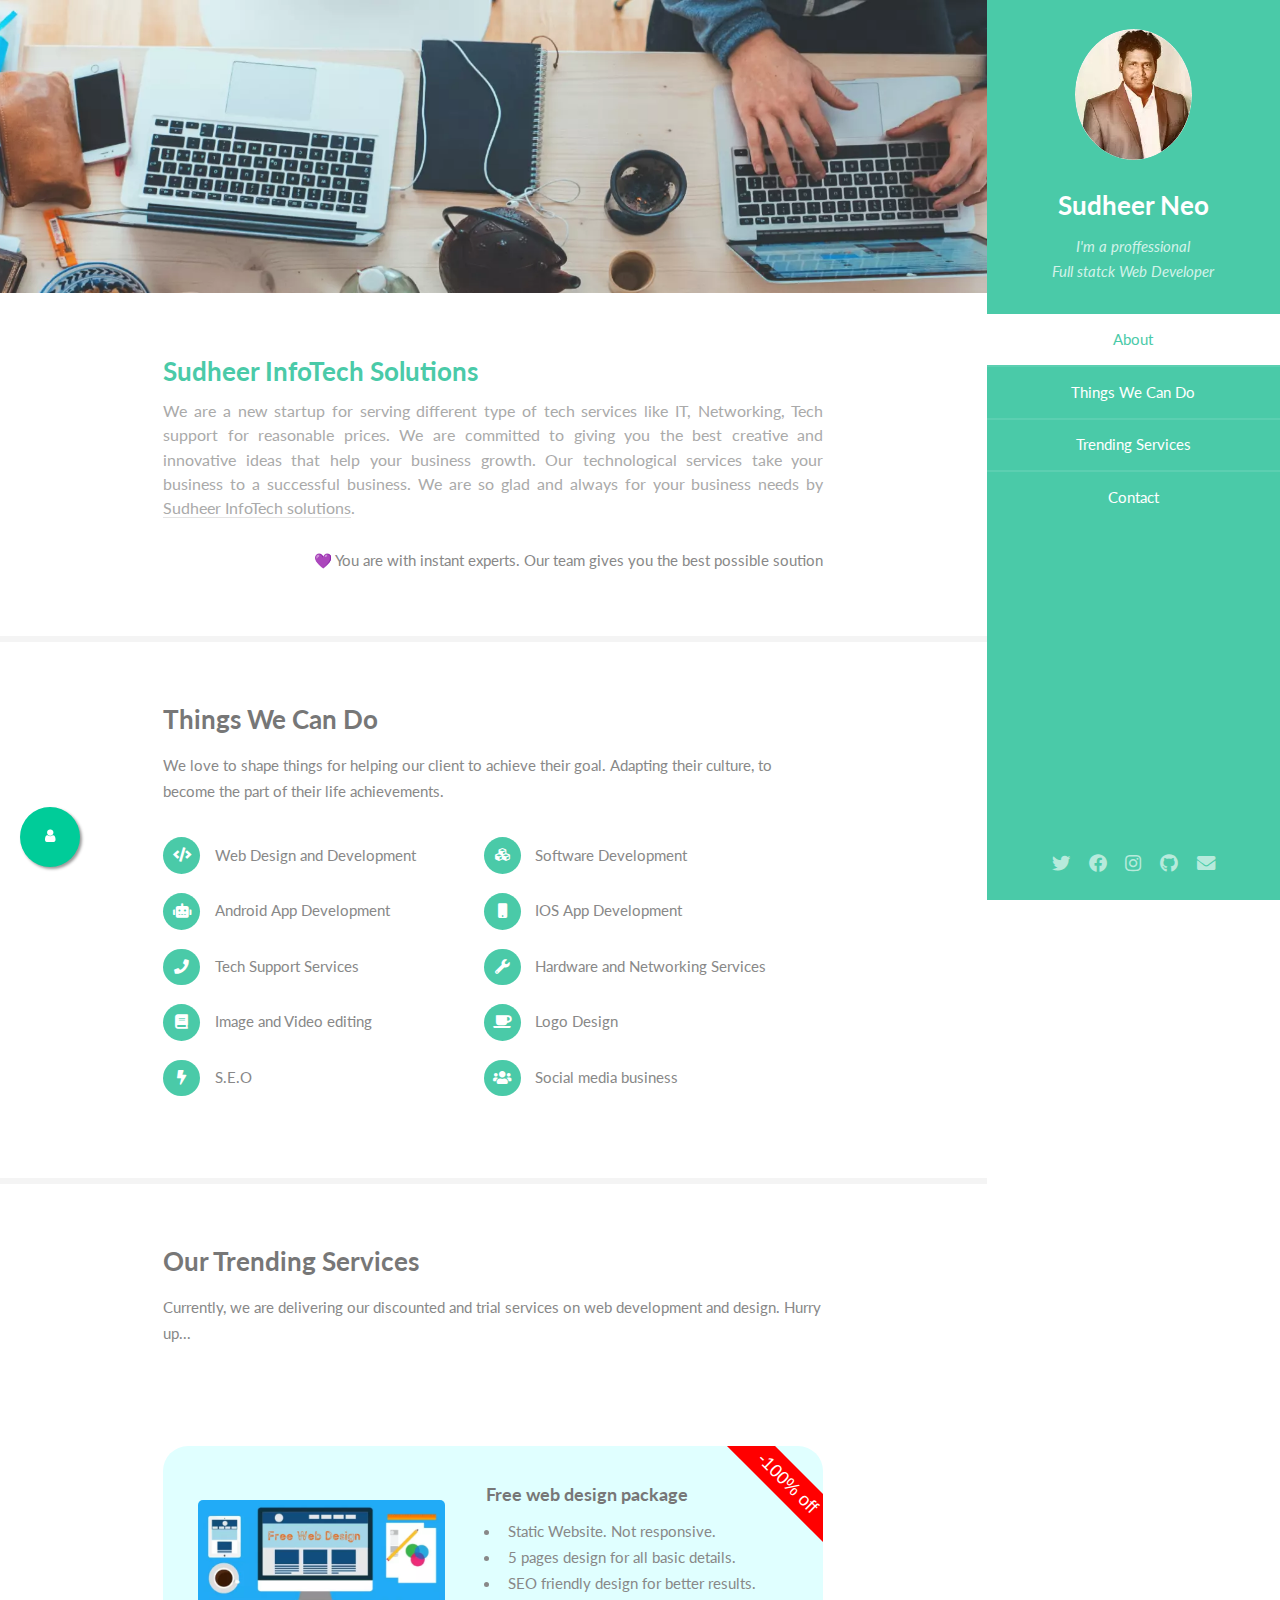
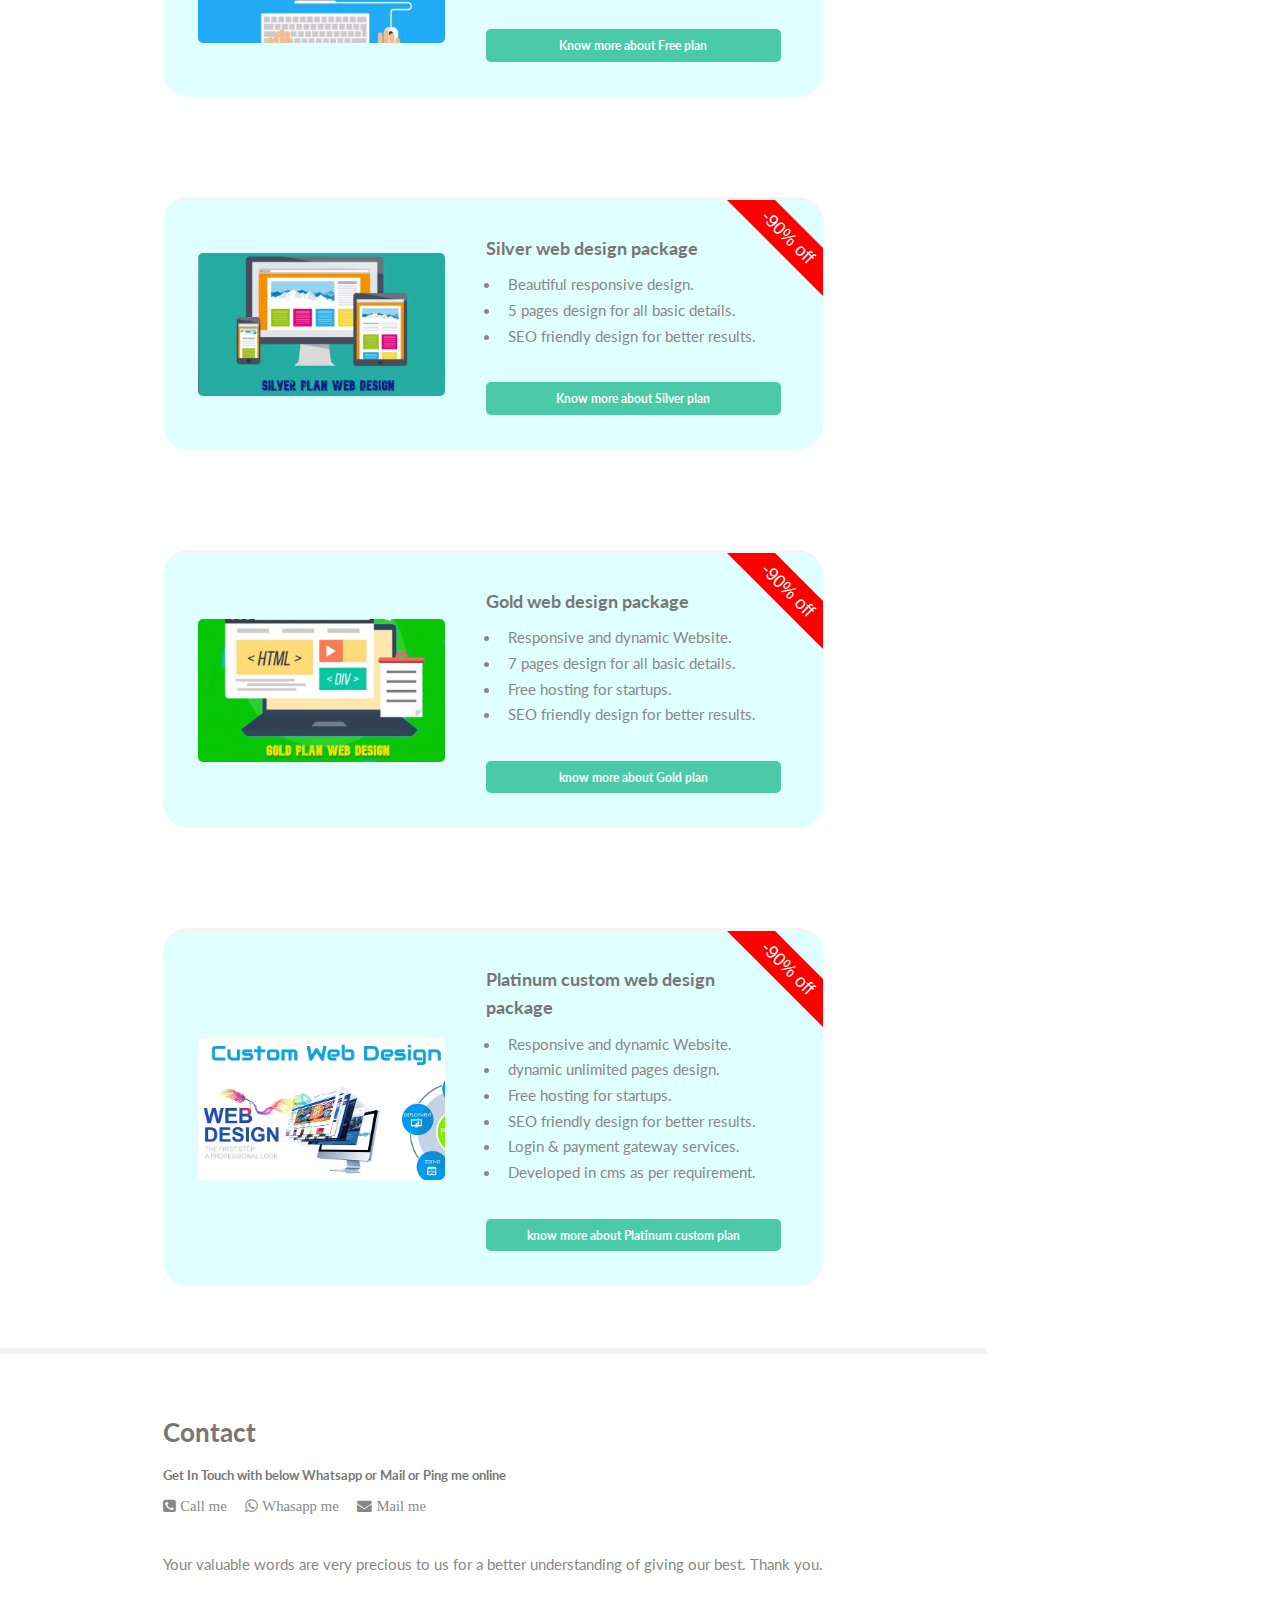
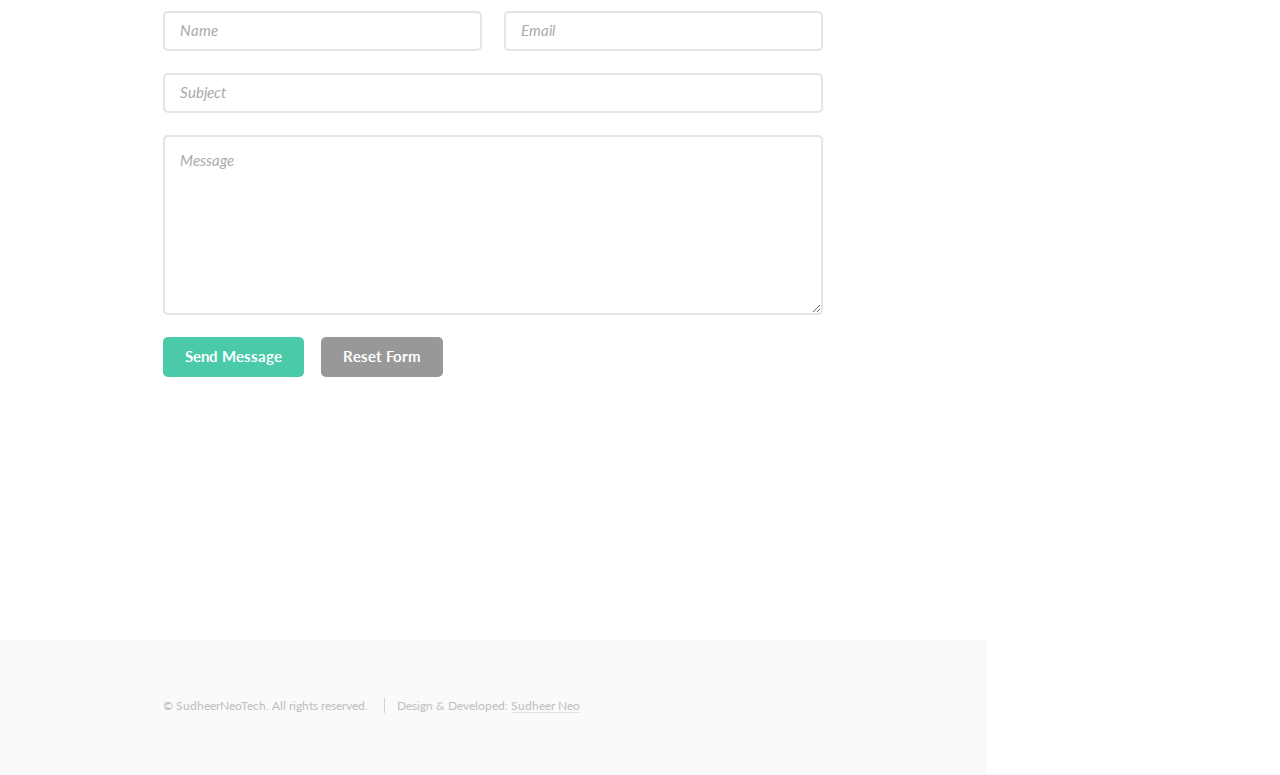
<file: index.html>
<!DOCTYPE HTML>
<html>

<head>
	<!-- Primary Meta Tags -->
	<title>Sudheer Neo | Full Stack Developer | Software Development & Tech Support in Hyderabad</title>
	<meta name="title" content="Sudheer Neo | Full Stack Developer | Software Development & Tech Support in Hyderabad">
	<meta name="description" content="A coder with a passion for creating innovative solutions through code, skilled in multiple programming languages, and always eager to learn more. We are serving different type of tech services like IT, Networking, Tech support for reasonable prices. We are committed to giving you the best creative and innovative ideas that help your business growth. Our technological services take your business to a successful business">
	<meta name="keywords" content="it solutions, web design, web development, free web site, free website design, free web development, free hosting, logo design, app development, software development, android apps. ios apps. android development, ios development, free unlimited hosting, balle sudheer babu, 9640405005, contact@sudheerneo.com, sudheer babu, sudheer hyderabad cheap web design, top web design, top Hyderabad web developer. best Hyderabad it company, free online web design course, best web design packages, free web design trial,sudheer, hero sudheer, actor sudheer, jabardash sudheer, sudheer income">
	<meta name="robots" content="index, follow">
	<meta http-equiv="Content-Type" content="text/html; charset=utf-8">
	<meta name="language" content="English">
	<meta name="revisit-after" content="1 days">
	<meta name="author" content="Sudheer Neo">
	<meta name="viewport" content="width=device-width, initial-scale=1, user-scalable=no" />
	<!-- Open Graph / Facebook -->
	<meta property="og:type" content="website">
	<meta property="og:url" content="https://me.sudheerneo.com/">
	<meta property="og:title" content="Sudheer Neo Tech Solutions">
	<meta property="og:description" content="A coder with a passion for creating innovative solutions through code, skilled in multiple programming languages, and always eager to learn more. We are serving different type of tech services like IT, Networking, Tech support for reasonable prices. We are committed to giving you the best creative and innovative ideas that help your business growth. Our technological services take your business to a successful business">
	<meta property="og:image" content="https://me.sudheerneo.com/images/sudheer.png">
	<!-- Twitter -->
	<meta property="twitter:card" content="summary_large_image">
	<meta property="twitter:url" content="https://me.sudheerneo.com/">
	<meta property="twitter:title" content="Sudheer InfoTech Solutions">
	<meta property="twitter:description" content="A coder with a passion for creating innovative solutions through code, skilled in multiple programming languages, and always eager to learn more. We are serving different type of tech services like IT, Networking, Tech support for reasonable prices. We are committed to giving you the best creative and innovative ideas that help your business growth. Our technological services take your business to a successful business">
	<meta property="twitter:image" content="https://me.sudheerneo.com/images/sudheer.png">
	<!-- other links -->
	<link rel="icon" href="/favicon.ico" sizes="any">
        <link rel="apple-touch-icon" href="/apple-touch-icon.png">
	<link rel="canonical" href="https://me.sudheerneo.com/" />
	<link rel="stylesheet" href="assets/css/main.css" />
	<script src="assets/js/jquery.min.js"></script>
	<link rel="stylesheet" href="https://cdnjs.cloudflare.com/ajax/libs/font-awesome/4.7.0/css/font-awesome.min.css">
	<script src="https://apis.google.com/js/client:platform.js?onload=renderButton" async defer></script>
	<meta name="google-signin-client_id" content="319769542553-ag8b304rqt9hnabema2lho131t85i2ms.apps.googleusercontent.com">
	<style>
	/* ribboon css  */
	
	.ribbon {
		margin: 100px auto;
		width: 100%;
		height: 100%;
		display: block;
		position: relative;
		overflow: hidden;
		z-index: 12/* Sit on top */
	}
	
	.ribbon span {
		z-index: 12;
		/* Sit on top */
		width: 150px;
		height: 34px;
		top: 20px;
		right: -40px;
		position: absolute;
		display: block;
		background: #FF0000;
		color: #333;
		font-family: arial;
		font-size: 18px;
		color: white;
		text-align: center;
		line-height: 34px;
		transform: rotate(45deg);
		-webkit-transform: rotate(45deg);
		-ms-transform: rotate(45deg);
	}
	/* The Modal (background) */
	
	.modal {
		display: none;
		position: fixed;
		z-index: 10;
		padding-top: 100px;
		left: 0;
		top: 0;
		width: 100%;
		height: 100%;
		overflow: auto;
		background-color: rgb(0, 0, 0);
		background-color: rgba(0, 0, 0, 0.4);
	}
	/* Modal Content */
	
	.modal-content {
		background-color: #fefefe;
		margin: auto;
		border: 1px solid #888;
        border: 2px solid lightcyan;
        border-radius: 10px;
        text-align: center;
		width: 50%;
		padding: 80px;
	}
	/* The Close Button */
	
	.close {
		color: #aaaaaa;
		float: right;
		font-size: 28px;
		font-weight: bold;
	}
	
	.close:hover,
	.close:focus {
		color: #000;
		text-decoration: none;
		cursor: pointer;
	}
	
	@media only screen and (max-width: 900px) {
		.modal-content {
			width: 80%;
            padding: 5px;
		}
	}
	</style>
</head>

<body class="is-preload">
	<!-- Header -->
	<section id="header">
		<header> <span class="image avatar"><img id="profileAvtar" src="images/sudheer.webp" alt="sudheer" /></span>
			<h1 id="logo"><a href="/">Sudheer Neo</a></h1>
			<p>I'm a proffessional
				<br/> Full statck Web Developer</p>
		</header>
		<nav id="nav">
			<ul>
				<li><a href="#about" class="active">About</a></li>
				<li><a href="#services">Things We Can Do</a></li>
				<li><a href="#three">Trending Services</a></li>
				<li><a href="#contact">Contact</a></li>
			</ul>
		</nav>
		<footer>
			<ul class="icons">
				<li><a href="#" class="icon brands fa-twitter"><span class="label">Twitter</span></a></li>
				<li><a href="#" class="icon brands fa-facebook-f"><span class="label">Facebook</span></a></li>
				<li><a href="#" class="icon brands fa-instagram"><span class="label">Instagram</span></a></li>
				<li><a href="#" class="icon brands fa-github"><span class="label">Github</span></a></li>
				<li><a href="#" class="icon solid fa-envelope"><span class="label">Email</span></a></li>
			</ul>
		</footer>
	</section>
	<!-- Wrapper -->
	<div id="wrapper">
		<!-- Main -->
		<div id="main">
			<!-- One -->
			<section id="about">
				<div class="image main" data-position="center"> <img src="images/banner.webp" alt="" /> </div>
				<div class="container">
					<header class="major">
						<h3 style="color: #4acaa8;">Sudheer InfoTech Solutions</h3>
						<p style="text-align: justify;">We are a new startup for serving different type of tech services like IT, Networking, Tech support for reasonable prices. We are committed to giving you the best creative and innovative ideas that help your business growth. Our technological services take your business to a successful business. We are so glad and always for your business needs by <a href="http://www.sudheerneo.com">Sudheer InfoTech solutions</a>.</p>
					</header>
					<p style="text-align: right;">💜 You are with instant experts. Our team gives you the best possible soution</p>
				</div>
			</section>
			<!-- Two -->
			<section id="services">
				<div class="container">
					<h3>Things We Can Do</h3>
					<p>We love to shape things for helping our client to achieve their goal. Adapting their culture, to become the part of their life achievements.</p>
					<ul class="feature-icons">
						<li class="icon solid fa-code">Web Design and Development</li>
						<li class="icon solid fa-cubes">Software Development</li>
						<li class="icon solid fa-robot">Android App Development</li>
						<li class="icon solid fa-mobile">IOS App Development</li>
						<li class="icon solid fa-phone">Tech Support Services</li>
						<li class="icon solid fa-wrench">Hardware and Networking Services</li>
						<li class="icon solid fa-book">Image and Video editing</li>
						<li class="icon solid fa-coffee">Logo Design</li>
						<li class="icon solid fa-bolt">S.E.O</li>
						<li class="icon solid fa-users">Social media business</li>
					</ul>
				</div>
			</section>
			<!-- Three -->
			<section id="three">
				<div class="container">
					<h3>Our Trending Services</h3>
					<p>Currently, we are delivering our discounted and trial services on web development and design. Hurry up...</p>
					<div class="features">
						<article class="ribbon"> <span>-100% off</span>
							<a href="#" class="image"><img src="images/free-web-design.webp" alt="free-web-design" /></a>
							<div class="inner">
								<h4>Free web design package</h4>
								<ul>
									<li>Static Website. Not responsive.</li>
									<li>5 pages design for all basic details.</li>
									<li>SEO friendly design for better results.</li>
								</ul>
								<ul class="actions fit small">
									<li><a href="#" class="button primary fit small">Know more about Free plan</a></li>
								</ul>
							</div>
						</article>
						<article class="ribbon"> <span>-90% off</span>
							<a href="#" class="image"><img src="images/silver-plan-web-design.webp" alt="silver-plan-web-design" /></a>
							<div class="inner">
								<h4>Silver web design package</h4>
								<ul>
									<li>Beautiful responsive design.</li>
									<li>5 pages design for all basic details.</li>
									<li>SEO friendly design for better results.</li>
								</ul>
								<ul class="actions fit small">
									<li><a href="#" class="button primary fit small">Know more about Silver plan</a></li>
								</ul>
							</div>
						</article>
						<article class="ribbon"> <span>-90% off</span>
							<a href="#" class="image"><img src="images/gold-plan-web-design.webp" alt="gold-plan-web-design" /></a>
							<div class="inner">
								<h4>Gold web design package</h4>
								<ul>
									<li>Responsive and dynamic Website.</li>
									<li>7 pages design for all basic details.</li>
									<li>Free hosting for startups.</li>
									<li>SEO friendly design for better results.</li>
								</ul>
								<ul class="actions fit small">
									<li><a href="#" class="button primary fit small">know more about Gold plan</a></li>
								</ul>
							</div>
						</article>
						<article class="ribbon"> <span>-90% off</span>
							<a href="#" class="image"><img src="images/custom-web-design.webp" alt="custom-web-design" /></a>
							<div class="inner">
								<h4>Platinum custom web design package</h4>
								<ul>
									<li>Responsive and dynamic Website.</li>
									<li>dynamic unlimited pages design.</li>
									<li>Free hosting for startups.</li>
									<li>SEO friendly design for better results.</li>
									<li>Login & payment gateway services.</li>
									<li>Developed in cms as per requirement.</li>
								</ul>
								<ul class="actions fit small">
									<li><a href="#" class="button primary fit small">know more about Platinum custom plan</a></li>
								</ul>
							</div>
						</article>
					</div>
				</div>
			</section>
			<!-- Four -->
			<section id="contact">
				<div class="container">
					<!-- Show the user profile details  from google login-->
					<div class="userContent" style="display: none;"></div>
					<div class="dataloc"></div>
					<h3>Contact</h3>
					<h5>Get In Touch with below Whatsapp or Mail or Ping me online</h5>
					<ul class="icons">
						<li> <a href="tel:+919640405005" class="fa fa-phone-square" style="border-bottom:solid 0px black"><span class="label"></span> Call me</a> </li>
						<li> <a href="https://wa.me/919640405005" class="fa fa-whatsapp" style="border-bottom:solid 0px black"><span class="label"></span> Whasapp me</a> </li>
						<li><a href="mailto:contact@sudheerneo.com" class="fa fa-envelope" style="border-bottom:solid 0px black"><span class="label"></span> Mail me</a></li>
					</ul>
					<p>Your valuable words are very precious to us for a better understanding of giving our best. Thank you.</p>
					<form method="post" action="#">
						<div class="row gtr-uniform">
							<div class="col-6 col-12-xsmall">
								<input type="text" name="name" id="name" placeholder="Name" />
							</div>
							<div class="col-6 col-12-xsmall">
								<input type="email" name="email" id="email" placeholder="Email" />
							</div>
							<div class="col-12">
								<input type="text" name="subject" id="subject" placeholder="Subject" />
							</div>
							<div class="col-12">
								<textarea name="message" id="message" placeholder="Message" rows="6"></textarea>
							</div>
							<div class="col-12">
								<ul class="actions">
									<li>
										<input type="submit" class="primary" value="Send Message" />
									</li>
									<li>
										<input type="reset" value="Reset Form" />
									</li>
								</ul>
							</div>
						</div>
					</form>
				</div>
			</section>
		</div>
		<div class="ribbon"> <span>-70%</span> </div>
		<!-- Footer -->
		<section id="footer">
			<div class="container">
				<ul class="copyright">
					<li>&copy; SudheerNeoTech. All rights reserved.</li>
					<li>Design & Developed: <a href="https://me.sudheeerneo.com">Sudheer Neo</a></li>
				</ul>
			</div>
		</section>
	</div>
	<!-- login float icons code -->
	<p class="float" id="myBtn" title="Click here User Login"> <i class="fa fa-user my-float"></i>
		<br> </p>
	<!-- login design implementaion -->
	<!-- Modal HTML -->
	<div id="myModal" class="modal">
		<!-- Modal content -->
		<div class="modal-content"> <span class="close">&times;</span>
			<p>User Login:</p>
			<!-- Display Google sign-in button -->
			<div id="gSignIn"></div>
		</div>
	</div>
	<!-- Scripts -->
	<script>
	$(window).on('load', function() {
		$('article').css({
			"backgroundColor": "lightcyan",
			"padding": "35",
			"border-radius": "25px"
		});
	});
	</script>
	<script src="assets/js/googleLogin.js"></script>
	<script src="assets/js/jquery.min.js"></script>
	<script src="assets/js/jquery.scrollex.min.js"></script>
	<script src="assets/js/jquery.scrolly.min.js"></script>
	<script src="assets/js/browser.min.js"></script>
	<script src="assets/js/breakpoints.min.js"></script>
	<script src="assets/js/util.js"></script>
	<script src="assets/js/main.js"></script>
</body>

</html>
</file>
<file: assets/css/main.css>
@import url("fontawesome-all.min.css");
@import url("https://fonts.googleapis.com/css?family=Lato:400,400italic,700,700italic|Source+Code+Pro:400");

/*
	Read Only by HTML5 UP
	html5up.net | @ajlkn
	Free for personal and commercial use under the CCA 3.0 license (html5up.net/license)
*/


/**login float icon css**/

.float {
    position: fixed;
    width: 60px;
    height: 60px;
    bottom: 0px;
    left: 20px;
    background-color: #0C9;
    color: #FFF;
    border-radius: 60px;
    text-align: center;
    box-shadow: 2px 2px 3px #999;
}

.my-float {
    margin-top: 22px;
}

html,
body,
div,
span,
applet,
object,
iframe,
h1,
h2,
h3,
h4,
h5,
h6,
p,
blockquote,
pre,
a,
abbr,
acronym,
address,
big,
cite,
code,
del,
dfn,
em,
img,
ins,
kbd,
q,
s,
samp,
small,
strike,
strong,
sub,
sup,
tt,
var,
b,
u,
i,
center,
dl,
dt,
dd,
ol,
ul,
li,
fieldset,
form,
label,
legend,
table,
caption,
tbody,
tfoot,
thead,
tr,
th,
td,
article,
aside,
canvas,
details,
embed,
figure,
figcaption,
footer,
header,
hgroup,
menu,
nav,
output,
ruby,
section,
summary,
time,
mark,
audio,
video {
    margin: 0;
    padding: 0;
    border: 0;
    font-size: 100%;
    font: inherit;
    vertical-align: baseline;
}

article,
aside,
details,
figcaption,
figure,
footer,
header,
hgroup,
menu,
nav,
section {
    display: block;
}

body {
    line-height: 1;
}

ol,
ul {
    list-style: none;
}

blockquote,
q {
    quotes: none;
}

blockquote:before,
blockquote:after,
q:before,
q:after {
    content: '';
    content: none;
}

table {
    border-collapse: collapse;
    border-spacing: 0;
}

body {
    -webkit-text-size-adjust: none;
}

mark {
    background-color: transparent;
    color: inherit;
}

input::-moz-focus-inner {
    border: 0;
    padding: 0;
}

input,
select,
textarea {
    -moz-appearance: none;
    -webkit-appearance: none;
    -ms-appearance: none;
    appearance: none;
}


/* Basic */

html {
    box-sizing: border-box;
}

*,
*:before,
*:after {
    box-sizing: inherit;
}

body {
    background: #fff;
}

body.is-preload *,
body.is-preload *:before,
body.is-preload *:after {
    -moz-animation: none !important;
    -webkit-animation: none !important;
    -ms-animation: none !important;
    animation: none !important;
    -moz-transition: none !important;
    -webkit-transition: none !important;
    -ms-transition: none !important;
    transition: none !important;
}

body,
input,
select,
textarea {
    color: #888;
    font-family: "Lato", sans-serif;
    font-size: 16pt;
    font-weight: 400;
    line-height: 1.75em;
}

a {
    -moz-transition: color 0.2s ease-in-out, border-color 0.2s ease-in-out;
    -webkit-transition: color 0.2s ease-in-out, border-color 0.2s ease-in-out;
    -ms-transition: color 0.2s ease-in-out, border-color 0.2s ease-in-out;
    transition: color 0.2s ease-in-out, border-color 0.2s ease-in-out;
    border-bottom: solid 1px #e4e4e4;
    color: inherit;
    text-decoration: none;
}

a:hover {
    border-bottom-color: transparent;
    color: #4acaa8 !important;
}

strong,
b {
    color: #777;
    font-weight: 700;
}

em,
i {
    font-style: italic;
}

p {
    margin: 0 0 2.25em 0;
}

h1,
h2,
h3,
h4,
h5,
h6 {
    color: #777;
    font-weight: 700;
    line-height: 1em;
    margin: 0 0 0.5625em 0;
}

h1 a,
h2 a,
h3 a,
h4 a,
h5 a,
h6 a {
    border: 0;
    color: inherit;
    text-decoration: none;
}

h2 {
    font-size: 2em;
    line-height: 1.5em;
}

h3 {
    font-size: 1.75em;
    line-height: 1.5em;
}

h4 {
    font-size: 1.25em;
    line-height: 1.5em;
}

h5 {
    font-size: 0.9em;
    line-height: 1.5em;
}

h6 {
    font-size: 0.7em;
    line-height: 1.5em;
}

sub {
    font-size: 0.8em;
    position: relative;
    top: 0.5em;
}

sup {
    font-size: 0.8em;
    position: relative;
    top: -0.5em;
}

hr {
    border: 0;
    border-bottom: solid 2px #f4f4f4;
    margin: 2.25em 0;
}

hr.major {
    margin: 3.375em 0;
}

blockquote {
    border-left: solid 8px #e4e4e4;
    font-style: italic;
    margin: 0 0 2.25em 0;
    padding: 0.5em 0 0.5em 2em;
}

code {
    background: #555;
    border-radius: 5px;
    color: #fff;
    font-family: "Source Code Pro", monospace;
    font-size: 0.9em;
    margin: 0 0.25em;
    padding: 0.25em 0.65em;
}

pre {
    font-family: "Source Code Pro", monospace;
    font-size: 0.9em;
    margin: 0 0 2.25em 0;
}

pre code {
    -webkit-overflow-scrolling: touch;
    display: block;
    line-height: 1.5em;
    overflow-x: auto;
    padding: 1em 1.5em;
}

.align-left {
    text-align: left;
}

.align-center {
    text-align: center;
}

.align-right {
    text-align: right;
}


/* Row */

.row {
    display: flex;
    flex-wrap: wrap;
    box-sizing: border-box;
    align-items: stretch;
}

.row>* {
    box-sizing: border-box;
}

.row.gtr-uniform>*> :last-child {
    margin-bottom: 0;
}

.row.aln-left {
    justify-content: flex-start;
}

.row.aln-center {
    justify-content: center;
}

.row.aln-right {
    justify-content: flex-end;
}

.row.aln-top {
    align-items: flex-start;
}

.row.aln-middle {
    align-items: center;
}

.row.aln-bottom {
    align-items: flex-end;
}

.row>.imp {
    order: -1;
}

.row>.col-1 {
    width: 8.33333%;
}

.row>.off-1 {
    margin-left: 8.33333%;
}

.row>.col-2 {
    width: 16.66667%;
}

.row>.off-2 {
    margin-left: 16.66667%;
}

.row>.col-3 {
    width: 25%;
}

.row>.off-3 {
    margin-left: 25%;
}

.row>.col-4 {
    width: 33.33333%;
}

.row>.off-4 {
    margin-left: 33.33333%;
}

.row>.col-5 {
    width: 41.66667%;
}

.row>.off-5 {
    margin-left: 41.66667%;
}

.row>.col-6 {
    width: 50%;
}

.row>.off-6 {
    margin-left: 50%;
}

.row>.col-7 {
    width: 58.33333%;
}

.row>.off-7 {
    margin-left: 58.33333%;
}

.row>.col-8 {
    width: 66.66667%;
}

.row>.off-8 {
    margin-left: 66.66667%;
}

.row>.col-9 {
    width: 75%;
}

.row>.off-9 {
    margin-left: 75%;
}

.row>.col-10 {
    width: 83.33333%;
}

.row>.off-10 {
    margin-left: 83.33333%;
}

.row>.col-11 {
    width: 91.66667%;
}

.row>.off-11 {
    margin-left: 91.66667%;
}

.row>.col-12 {
    width: 100%;
}

.row>.off-12 {
    margin-left: 100%;
}

.row.gtr-0 {
    margin-top: 0;
    margin-left: 0em;
}

.row.gtr-0>* {
    padding: 0 0 0 0em;
}

.row.gtr-0.gtr-uniform {
    margin-top: 0em;
}

.row.gtr-0.gtr-uniform>* {
    padding-top: 0em;
}

.row.gtr-25 {
    margin-top: 0;
    margin-left: -0.5em;
}

.row.gtr-25>* {
    padding: 0 0 0 0.5em;
}

.row.gtr-25.gtr-uniform {
    margin-top: -0.5em;
}

.row.gtr-25.gtr-uniform>* {
    padding-top: 0.5em;
}

.row.gtr-50 {
    margin-top: 0;
    margin-left: -1em;
}

.row.gtr-50>* {
    padding: 0 0 0 1em;
}

.row.gtr-50.gtr-uniform {
    margin-top: -1em;
}

.row.gtr-50.gtr-uniform>* {
    padding-top: 1em;
}

.row {
    margin-top: 0;
    margin-left: -2em;
}

.row>* {
    padding: 0 0 0 2em;
}

.row.gtr-uniform {
    margin-top: -2em;
}

.row.gtr-uniform>* {
    padding-top: 2em;
}

.row.gtr-150 {
    margin-top: 0;
    margin-left: -3em;
}

.row.gtr-150>* {
    padding: 0 0 0 3em;
}

.row.gtr-150.gtr-uniform {
    margin-top: -3em;
}

.row.gtr-150.gtr-uniform>* {
    padding-top: 3em;
}

.row.gtr-200 {
    margin-top: 0;
    margin-left: -4em;
}

.row.gtr-200>* {
    padding: 0 0 0 4em;
}

.row.gtr-200.gtr-uniform {
    margin-top: -4em;
}

.row.gtr-200.gtr-uniform>* {
    padding-top: 4em;
}

@media screen and (max-width: 1680px) {
    .row {
        display: flex;
        flex-wrap: wrap;
        box-sizing: border-box;
        align-items: stretch;
    }
    .row>* {
        box-sizing: border-box;
    }
    .row.gtr-uniform>*> :last-child {
        margin-bottom: 0;
    }
    .row.aln-left {
        justify-content: flex-start;
    }
    .row.aln-center {
        justify-content: center;
    }
    .row.aln-right {
        justify-content: flex-end;
    }
    .row.aln-top {
        align-items: flex-start;
    }
    .row.aln-middle {
        align-items: center;
    }
    .row.aln-bottom {
        align-items: flex-end;
    }
    .row>.imp-xlarge {
        order: -1;
    }
    .row>.col-1-xlarge {
        width: 8.33333%;
    }
    .row>.off-1-xlarge {
        margin-left: 8.33333%;
    }
    .row>.col-2-xlarge {
        width: 16.66667%;
    }
    .row>.off-2-xlarge {
        margin-left: 16.66667%;
    }
    .row>.col-3-xlarge {
        width: 25%;
    }
    .row>.off-3-xlarge {
        margin-left: 25%;
    }
    .row>.col-4-xlarge {
        width: 33.33333%;
    }
    .row>.off-4-xlarge {
        margin-left: 33.33333%;
    }
    .row>.col-5-xlarge {
        width: 41.66667%;
    }
    .row>.off-5-xlarge {
        margin-left: 41.66667%;
    }
    .row>.col-6-xlarge {
        width: 50%;
    }
    .row>.off-6-xlarge {
        margin-left: 50%;
    }
    .row>.col-7-xlarge {
        width: 58.33333%;
    }
    .row>.off-7-xlarge {
        margin-left: 58.33333%;
    }
    .row>.col-8-xlarge {
        width: 66.66667%;
    }
    .row>.off-8-xlarge {
        margin-left: 66.66667%;
    }
    .row>.col-9-xlarge {
        width: 75%;
    }
    .row>.off-9-xlarge {
        margin-left: 75%;
    }
    .row>.col-10-xlarge {
        width: 83.33333%;
    }
    .row>.off-10-xlarge {
        margin-left: 83.33333%;
    }
    .row>.col-11-xlarge {
        width: 91.66667%;
    }
    .row>.off-11-xlarge {
        margin-left: 91.66667%;
    }
    .row>.col-12-xlarge {
        width: 100%;
    }
    .row>.off-12-xlarge {
        margin-left: 100%;
    }
    .row.gtr-0 {
        margin-top: 0;
        margin-left: 0em;
    }
    .row.gtr-0>* {
        padding: 0 0 0 0em;
    }
    .row.gtr-0.gtr-uniform {
        margin-top: 0em;
    }
    .row.gtr-0.gtr-uniform>* {
        padding-top: 0em;
    }
    .row.gtr-25 {
        margin-top: 0;
        margin-left: -0.5em;
    }
    .row.gtr-25>* {
        padding: 0 0 0 0.5em;
    }
    .row.gtr-25.gtr-uniform {
        margin-top: -0.5em;
    }
    .row.gtr-25.gtr-uniform>* {
        padding-top: 0.5em;
    }
    .row.gtr-50 {
        margin-top: 0;
        margin-left: -1em;
    }
    .row.gtr-50>* {
        padding: 0 0 0 1em;
    }
    .row.gtr-50.gtr-uniform {
        margin-top: -1em;
    }
    .row.gtr-50.gtr-uniform>* {
        padding-top: 1em;
    }
    .row {
        margin-top: 0;
        margin-left: -2em;
    }
    .row>* {
        padding: 0 0 0 2em;
    }
    .row.gtr-uniform {
        margin-top: -2em;
    }
    .row.gtr-uniform>* {
        padding-top: 2em;
    }
    .row.gtr-150 {
        margin-top: 0;
        margin-left: -3em;
    }
    .row.gtr-150>* {
        padding: 0 0 0 3em;
    }
    .row.gtr-150.gtr-uniform {
        margin-top: -3em;
    }
    .row.gtr-150.gtr-uniform>* {
        padding-top: 3em;
    }
    .row.gtr-200 {
        margin-top: 0;
        margin-left: -4em;
    }
    .row.gtr-200>* {
        padding: 0 0 0 4em;
    }
    .row.gtr-200.gtr-uniform {
        margin-top: -4em;
    }
    .row.gtr-200.gtr-uniform>* {
        padding-top: 4em;
    }
}

@media screen and (max-width: 1280px) {
    .row {
        display: flex;
        flex-wrap: wrap;
        box-sizing: border-box;
        align-items: stretch;
    }
    .row>* {
        box-sizing: border-box;
    }
    .row.gtr-uniform>*> :last-child {
        margin-bottom: 0;
    }
    .row.aln-left {
        justify-content: flex-start;
    }
    .row.aln-center {
        justify-content: center;
    }
    .row.aln-right {
        justify-content: flex-end;
    }
    .row.aln-top {
        align-items: flex-start;
    }
    .row.aln-middle {
        align-items: center;
    }
    .row.aln-bottom {
        align-items: flex-end;
    }
    .row>.imp-large {
        order: -1;
    }
    .row>.col-1-large {
        width: 8.33333%;
    }
    .row>.off-1-large {
        margin-left: 8.33333%;
    }
    .row>.col-2-large {
        width: 16.66667%;
    }
    .row>.off-2-large {
        margin-left: 16.66667%;
    }
    .row>.col-3-large {
        width: 25%;
    }
    .row>.off-3-large {
        margin-left: 25%;
    }
    .row>.col-4-large {
        width: 33.33333%;
    }
    .row>.off-4-large {
        margin-left: 33.33333%;
    }
    .row>.col-5-large {
        width: 41.66667%;
    }
    .row>.off-5-large {
        margin-left: 41.66667%;
    }
    .row>.col-6-large {
        width: 50%;
    }
    .row>.off-6-large {
        margin-left: 50%;
    }
    .row>.col-7-large {
        width: 58.33333%;
    }
    .row>.off-7-large {
        margin-left: 58.33333%;
    }
    .row>.col-8-large {
        width: 66.66667%;
    }
    .row>.off-8-large {
        margin-left: 66.66667%;
    }
    .row>.col-9-large {
        width: 75%;
    }
    .row>.off-9-large {
        margin-left: 75%;
    }
    .row>.col-10-large {
        width: 83.33333%;
    }
    .row>.off-10-large {
        margin-left: 83.33333%;
    }
    .row>.col-11-large {
        width: 91.66667%;
    }
    .row>.off-11-large {
        margin-left: 91.66667%;
    }
    .row>.col-12-large {
        width: 100%;
    }
    .row>.off-12-large {
        margin-left: 100%;
    }
    .row.gtr-0 {
        margin-top: 0;
        margin-left: 0em;
    }
    .row.gtr-0>* {
        padding: 0 0 0 0em;
    }
    .row.gtr-0.gtr-uniform {
        margin-top: 0em;
    }
    .row.gtr-0.gtr-uniform>* {
        padding-top: 0em;
    }
    .row.gtr-25 {
        margin-top: 0;
        margin-left: -0.375em;
    }
    .row.gtr-25>* {
        padding: 0 0 0 0.375em;
    }
    .row.gtr-25.gtr-uniform {
        margin-top: -0.375em;
    }
    .row.gtr-25.gtr-uniform>* {
        padding-top: 0.375em;
    }
    .row.gtr-50 {
        margin-top: 0;
        margin-left: -0.75em;
    }
    .row.gtr-50>* {
        padding: 0 0 0 0.75em;
    }
    .row.gtr-50.gtr-uniform {
        margin-top: -0.75em;
    }
    .row.gtr-50.gtr-uniform>* {
        padding-top: 0.75em;
    }
    .row {
        margin-top: 0;
        margin-left: -1.5em;
    }
    .row>* {
        padding: 0 0 0 1.5em;
    }
    .row.gtr-uniform {
        margin-top: -1.5em;
    }
    .row.gtr-uniform>* {
        padding-top: 1.5em;
    }
    .row.gtr-150 {
        margin-top: 0;
        margin-left: -2.25em;
    }
    .row.gtr-150>* {
        padding: 0 0 0 2.25em;
    }
    .row.gtr-150.gtr-uniform {
        margin-top: -2.25em;
    }
    .row.gtr-150.gtr-uniform>* {
        padding-top: 2.25em;
    }
    .row.gtr-200 {
        margin-top: 0;
        margin-left: -3em;
    }
    .row.gtr-200>* {
        padding: 0 0 0 3em;
    }
    .row.gtr-200.gtr-uniform {
        margin-top: -3em;
    }
    .row.gtr-200.gtr-uniform>* {
        padding-top: 3em;
    }
}

@media screen and (max-width: 1024px) {
    .row {
        display: flex;
        flex-wrap: wrap;
        box-sizing: border-box;
        align-items: stretch;
    }
    .row>* {
        box-sizing: border-box;
    }
    .row.gtr-uniform>*> :last-child {
        margin-bottom: 0;
    }
    .row.aln-left {
        justify-content: flex-start;
    }
    .row.aln-center {
        justify-content: center;
    }
    .row.aln-right {
        justify-content: flex-end;
    }
    .row.aln-top {
        align-items: flex-start;
    }
    .row.aln-middle {
        align-items: center;
    }
    .row.aln-bottom {
        align-items: flex-end;
    }
    .row>.imp-medium {
        order: -1;
    }
    .row>.col-1-medium {
        width: 8.33333%;
    }
    .row>.off-1-medium {
        margin-left: 8.33333%;
    }
    .row>.col-2-medium {
        width: 16.66667%;
    }
    .row>.off-2-medium {
        margin-left: 16.66667%;
    }
    .row>.col-3-medium {
        width: 25%;
    }
    .row>.off-3-medium {
        margin-left: 25%;
    }
    .row>.col-4-medium {
        width: 33.33333%;
    }
    .row>.off-4-medium {
        margin-left: 33.33333%;
    }
    .row>.col-5-medium {
        width: 41.66667%;
    }
    .row>.off-5-medium {
        margin-left: 41.66667%;
    }
    .row>.col-6-medium {
        width: 50%;
    }
    .row>.off-6-medium {
        margin-left: 50%;
    }
    .row>.col-7-medium {
        width: 58.33333%;
    }
    .row>.off-7-medium {
        margin-left: 58.33333%;
    }
    .row>.col-8-medium {
        width: 66.66667%;
    }
    .row>.off-8-medium {
        margin-left: 66.66667%;
    }
    .row>.col-9-medium {
        width: 75%;
    }
    .row>.off-9-medium {
        margin-left: 75%;
    }
    .row>.col-10-medium {
        width: 83.33333%;
    }
    .row>.off-10-medium {
        margin-left: 83.33333%;
    }
    .row>.col-11-medium {
        width: 91.66667%;
    }
    .row>.off-11-medium {
        margin-left: 91.66667%;
    }
    .row>.col-12-medium {
        width: 100%;
    }
    .row>.off-12-medium {
        margin-left: 100%;
    }
    .row.gtr-0 {
        margin-top: 0;
        margin-left: 0em;
    }
    .row.gtr-0>* {
        padding: 0 0 0 0em;
    }
    .row.gtr-0.gtr-uniform {
        margin-top: 0em;
    }
    .row.gtr-0.gtr-uniform>* {
        padding-top: 0em;
    }
    .row.gtr-25 {
        margin-top: 0;
        margin-left: -0.375em;
    }
    .row.gtr-25>* {
        padding: 0 0 0 0.375em;
    }
    .row.gtr-25.gtr-uniform {
        margin-top: -0.375em;
    }
    .row.gtr-25.gtr-uniform>* {
        padding-top: 0.375em;
    }
    .row.gtr-50 {
        margin-top: 0;
        margin-left: -0.75em;
    }
    .row.gtr-50>* {
        padding: 0 0 0 0.75em;
    }
    .row.gtr-50.gtr-uniform {
        margin-top: -0.75em;
    }
    .row.gtr-50.gtr-uniform>* {
        padding-top: 0.75em;
    }
    .row {
        margin-top: 0;
        margin-left: -1.5em;
    }
    .row>* {
        padding: 0 0 0 1.5em;
    }
    .row.gtr-uniform {
        margin-top: -1.5em;
    }
    .row.gtr-uniform>* {
        padding-top: 1.5em;
    }
    .row.gtr-150 {
        margin-top: 0;
        margin-left: -2.25em;
    }
    .row.gtr-150>* {
        padding: 0 0 0 2.25em;
    }
    .row.gtr-150.gtr-uniform {
        margin-top: -2.25em;
    }
    .row.gtr-150.gtr-uniform>* {
        padding-top: 2.25em;
    }
    .row.gtr-200 {
        margin-top: 0;
        margin-left: -3em;
    }
    .row.gtr-200>* {
        padding: 0 0 0 3em;
    }
    .row.gtr-200.gtr-uniform {
        margin-top: -3em;
    }
    .row.gtr-200.gtr-uniform>* {
        padding-top: 3em;
    }
}

@media screen and (max-width: 736px) {
    .row {
        display: flex;
        flex-wrap: wrap;
        box-sizing: border-box;
        align-items: stretch;
    }
    .row>* {
        box-sizing: border-box;
    }
    .row.gtr-uniform>*> :last-child {
        margin-bottom: 0;
    }
    .row.aln-left {
        justify-content: flex-start;
    }
    .row.aln-center {
        justify-content: center;
    }
    .row.aln-right {
        justify-content: flex-end;
    }
    .row.aln-top {
        align-items: flex-start;
    }
    .row.aln-middle {
        align-items: center;
    }
    .row.aln-bottom {
        align-items: flex-end;
    }
    .row>.imp-small {
        order: -1;
    }
    .row>.col-1-small {
        width: 8.33333%;
    }
    .row>.off-1-small {
        margin-left: 8.33333%;
    }
    .row>.col-2-small {
        width: 16.66667%;
    }
    .row>.off-2-small {
        margin-left: 16.66667%;
    }
    .row>.col-3-small {
        width: 25%;
    }
    .row>.off-3-small {
        margin-left: 25%;
    }
    .row>.col-4-small {
        width: 33.33333%;
    }
    .row>.off-4-small {
        margin-left: 33.33333%;
    }
    .row>.col-5-small {
        width: 41.66667%;
    }
    .row>.off-5-small {
        margin-left: 41.66667%;
    }
    .row>.col-6-small {
        width: 50%;
    }
    .row>.off-6-small {
        margin-left: 50%;
    }
    .row>.col-7-small {
        width: 58.33333%;
    }
    .row>.off-7-small {
        margin-left: 58.33333%;
    }
    .row>.col-8-small {
        width: 66.66667%;
    }
    .row>.off-8-small {
        margin-left: 66.66667%;
    }
    .row>.col-9-small {
        width: 75%;
    }
    .row>.off-9-small {
        margin-left: 75%;
    }
    .row>.col-10-small {
        width: 83.33333%;
    }
    .row>.off-10-small {
        margin-left: 83.33333%;
    }
    .row>.col-11-small {
        width: 91.66667%;
    }
    .row>.off-11-small {
        margin-left: 91.66667%;
    }
    .row>.col-12-small {
        width: 100%;
    }
    .row>.off-12-small {
        margin-left: 100%;
    }
    .row.gtr-0 {
        margin-top: 0;
        margin-left: 0em;
    }
    .row.gtr-0>* {
        padding: 0 0 0 0em;
    }
    .row.gtr-0.gtr-uniform {
        margin-top: 0em;
    }
    .row.gtr-0.gtr-uniform>* {
        padding-top: 0em;
    }
    .row.gtr-25 {
        margin-top: 0;
        margin-left: -0.3125em;
    }
    .row.gtr-25>* {
        padding: 0 0 0 0.3125em;
    }
    .row.gtr-25.gtr-uniform {
        margin-top: -0.3125em;
    }
    .row.gtr-25.gtr-uniform>* {
        padding-top: 0.3125em;
    }
    .row.gtr-50 {
        margin-top: 0;
        margin-left: -0.625em;
    }
    .row.gtr-50>* {
        padding: 0 0 0 0.625em;
    }
    .row.gtr-50.gtr-uniform {
        margin-top: -0.625em;
    }
    .row.gtr-50.gtr-uniform>* {
        padding-top: 0.625em;
    }
    .row {
        margin-top: 0;
        margin-left: -1.25em;
    }
    .row>* {
        padding: 0 0 0 1.25em;
    }
    .row.gtr-uniform {
        margin-top: -1.25em;
    }
    .row.gtr-uniform>* {
        padding-top: 1.25em;
    }
    .row.gtr-150 {
        margin-top: 0;
        margin-left: -1.875em;
    }
    .row.gtr-150>* {
        padding: 0 0 0 1.875em;
    }
    .row.gtr-150.gtr-uniform {
        margin-top: -1.875em;
    }
    .row.gtr-150.gtr-uniform>* {
        padding-top: 1.875em;
    }
    .row.gtr-200 {
        margin-top: 0;
        margin-left: -2.5em;
    }
    .row.gtr-200>* {
        padding: 0 0 0 2.5em;
    }
    .row.gtr-200.gtr-uniform {
        margin-top: -2.5em;
    }
    .row.gtr-200.gtr-uniform>* {
        padding-top: 2.5em;
    }
}

@media screen and (max-width: 480px) {
    .row {
        display: flex;
        flex-wrap: wrap;
        box-sizing: border-box;
        align-items: stretch;
    }
    .row>* {
        box-sizing: border-box;
    }
    .row.gtr-uniform>*> :last-child {
        margin-bottom: 0;
    }
    .row.aln-left {
        justify-content: flex-start;
    }
    .row.aln-center {
        justify-content: center;
    }
    .row.aln-right {
        justify-content: flex-end;
    }
    .row.aln-top {
        align-items: flex-start;
    }
    .row.aln-middle {
        align-items: center;
    }
    .row.aln-bottom {
        align-items: flex-end;
    }
    .row>.imp-xsmall {
        order: -1;
    }
    .row>.col-1-xsmall {
        width: 8.33333%;
    }
    .row>.off-1-xsmall {
        margin-left: 8.33333%;
    }
    .row>.col-2-xsmall {
        width: 16.66667%;
    }
    .row>.off-2-xsmall {
        margin-left: 16.66667%;
    }
    .row>.col-3-xsmall {
        width: 25%;
    }
    .row>.off-3-xsmall {
        margin-left: 25%;
    }
    .row>.col-4-xsmall {
        width: 33.33333%;
    }
    .row>.off-4-xsmall {
        margin-left: 33.33333%;
    }
    .row>.col-5-xsmall {
        width: 41.66667%;
    }
    .row>.off-5-xsmall {
        margin-left: 41.66667%;
    }
    .row>.col-6-xsmall {
        width: 50%;
    }
    .row>.off-6-xsmall {
        margin-left: 50%;
    }
    .row>.col-7-xsmall {
        width: 58.33333%;
    }
    .row>.off-7-xsmall {
        margin-left: 58.33333%;
    }
    .row>.col-8-xsmall {
        width: 66.66667%;
    }
    .row>.off-8-xsmall {
        margin-left: 66.66667%;
    }
    .row>.col-9-xsmall {
        width: 75%;
    }
    .row>.off-9-xsmall {
        margin-left: 75%;
    }
    .row>.col-10-xsmall {
        width: 83.33333%;
    }
    .row>.off-10-xsmall {
        margin-left: 83.33333%;
    }
    .row>.col-11-xsmall {
        width: 91.66667%;
    }
    .row>.off-11-xsmall {
        margin-left: 91.66667%;
    }
    .row>.col-12-xsmall {
        width: 100%;
    }
    .row>.off-12-xsmall {
        margin-left: 100%;
    }
    .row.gtr-0 {
        margin-top: 0;
        margin-left: 0em;
    }
    .row.gtr-0>* {
        padding: 0 0 0 0em;
    }
    .row.gtr-0.gtr-uniform {
        margin-top: 0em;
    }
    .row.gtr-0.gtr-uniform>* {
        padding-top: 0em;
    }
    .row.gtr-25 {
        margin-top: 0;
        margin-left: -0.3125em;
    }
    .row.gtr-25>* {
        padding: 0 0 0 0.3125em;
    }
    .row.gtr-25.gtr-uniform {
        margin-top: -0.3125em;
    }
    .row.gtr-25.gtr-uniform>* {
        padding-top: 0.3125em;
    }
    .row.gtr-50 {
        margin-top: 0;
        margin-left: -0.625em;
    }
    .row.gtr-50>* {
        padding: 0 0 0 0.625em;
    }
    .row.gtr-50.gtr-uniform {
        margin-top: -0.625em;
    }
    .row.gtr-50.gtr-uniform>* {
        padding-top: 0.625em;
    }
    .row {
        margin-top: 0;
        margin-left: -1.25em;
    }
    .row>* {
        padding: 0 0 0 1.25em;
    }
    .row.gtr-uniform {
        margin-top: -1.25em;
    }
    .row.gtr-uniform>* {
        padding-top: 1.25em;
    }
    .row.gtr-150 {
        margin-top: 0;
        margin-left: -1.875em;
    }
    .row.gtr-150>* {
        padding: 0 0 0 1.875em;
    }
    .row.gtr-150.gtr-uniform {
        margin-top: -1.875em;
    }
    .row.gtr-150.gtr-uniform>* {
        padding-top: 1.875em;
    }
    .row.gtr-200 {
        margin-top: 0;
        margin-left: -2.5em;
    }
    .row.gtr-200>* {
        padding: 0 0 0 2.5em;
    }
    .row.gtr-200.gtr-uniform {
        margin-top: -2.5em;
    }
    .row.gtr-200.gtr-uniform>* {
        padding-top: 2.5em;
    }
}


/* Container */

.container {
    margin: 0 auto;
    max-width: calc(100% - 4.5em);
    width: 45em;
}

.container.xsmall {
    width: 11.25em;
}

.container.small {
    width: 22.5em;
}

.container.medium {
    width: 33.75em;
}

.container.large {
    width: 56.25em;
}

.container.xlarge {
    width: 67.5em;
}

.container.max {
    width: 100%;
}

@media screen and (max-width: 1024px) {
    .container {
        width: 100% !important;
    }
}

@media screen and (max-width: 480px) {
    .container {
        max-width: calc(100% - 3.375em);
    }
}


/* Section/Article */

section.special,
article.special {
    text-align: center;
}

header p {
    color: #aaa;
    position: relative;
    margin: 0 0 1.6875em 0;
}

header h2+p {
    font-size: 1.25em;
    margin-top: -0.5em;
    line-height: 1.5em;
}

header h3+p {
    font-size: 1.1em;
    margin-top: -0.35em;
    line-height: 1.5em;
}

header h4+p,
header h5+p,
header h6+p {
    font-size: 0.9em;
    margin-top: -0.25em;
    line-height: 1.5em;
}

header.major h2 {
    color: #4acaa8;
    font-size: 3.5em;
}

header.major h2+p {
    color: #777;
    font-size: 1.75em;
    font-weight: 700;
    margin-top: -0.75em;
}


/* Form */

form {
    margin: 0 0 2.25em 0;
}

label {
    color: #777;
    display: block;
    font-size: 0.9em;
    font-weight: 700;
    margin: 0 0 1.125em 0;
}

input::-moz-focus-inner {
    border: 0;
    padding: 0;
}

input[type="text"],
input[type="password"],
input[type="email"],
select,
textarea {
    -moz-appearance: none;
    -webkit-appearance: none;
    -ms-appearance: none;
    appearance: none;
    border-radius: 5px;
    border: none;
    border: solid 2px #e4e4e4;
    color: inherit;
    display: block;
    outline: 0;
    padding: 0 1em;
    text-decoration: none;
    width: 100%;
}

input[type="text"]:invalid,
input[type="password"]:invalid,
input[type="email"]:invalid,
select:invalid,
textarea:invalid {
    box-shadow: none;
}

input[type="text"]:focus,
input[type="password"]:focus,
input[type="email"]:focus,
select:focus,
textarea:focus {
    border-color: #4acaa8;
}

select {
    background-image: url("data:image/svg+xml;charset=utf8,%3Csvg xmlns='http://www.w3.org/2000/svg' width='40' height='40' preserveAspectRatio='none' viewBox='0 0 40 40'%3E%3Cpath d='M9.4,12.3l10.4,10.4l10.4-10.4c0.2-0.2,0.5-0.4,0.9-0.4c0.3,0,0.6,0.1,0.9,0.4l3.3,3.3c0.2,0.2,0.4,0.5,0.4,0.9 c0,0.4-0.1,0.6-0.4,0.9L20.7,31.9c-0.2,0.2-0.5,0.4-0.9,0.4c-0.3,0-0.6-0.1-0.9-0.4L4.3,17.3c-0.2-0.2-0.4-0.5-0.4-0.9 c0-0.4,0.1-0.6,0.4-0.9l3.3-3.3c0.2-0.2,0.5-0.4,0.9-0.4S9.1,12.1,9.4,12.3z' fill='%23e4e4e4' /%3E%3C/svg%3E");
    background-size: 1.25em;
    background-repeat: no-repeat;
    background-position: calc(100% - 1em) center;
    height: 2.75em;
    padding-right: 2.75em;
    text-overflow: ellipsis;
}

select option {
    color: #777;
    background: #fff;
}

select:focus::-ms-value {
    background-color: transparent;
}

select::-ms-expand {
    display: none;
}

input[type="text"],
input[type="password"],
input[type="email"],
select {
    height: 2.75em;
}

textarea {
    padding: 0.75em 1em;
}

input[type="checkbox"],
input[type="radio"] {
    -moz-appearance: none;
    -webkit-appearance: none;
    -ms-appearance: none;
    appearance: none;
    display: block;
    float: left;
    margin-right: -2em;
    opacity: 0;
    width: 1em;
    z-index: -1;
}

input[type="checkbox"]+label,
input[type="radio"]+label {
    text-decoration: none;
    color: #888;
    cursor: pointer;
    display: inline-block;
    font-size: 1em;
    font-weight: 400;
    padding-left: 2.4em;
    padding-right: 0.75em;
    position: relative;
}

input[type="checkbox"]+label:before,
input[type="radio"]+label:before {
    -moz-osx-font-smoothing: grayscale;
    -webkit-font-smoothing: antialiased;
    display: inline-block;
    font-style: normal;
    font-variant: normal;
    text-rendering: auto;
    line-height: 1;
    text-transform: none !important;
    font-family: 'Font Awesome 5 Free';
    font-weight: 900;
}

input[type="checkbox"]+label:before,
input[type="radio"]+label:before {
    background: #fafafa;
    border-radius: 5px;
    border: solid 2px #e4e4e4;
    content: '';
    display: inline-block;
    font-size: 0.8em;
    height: 2.0625em;
    left: 0;
    line-height: 2.0625em;
    position: absolute;
    text-align: center;
    top: 0;
    width: 2.0625em;
}

input[type="checkbox"]:checked+label:before,
input[type="radio"]:checked+label:before {
    background: #989898;
    border-color: #989898;
    color: #ffffff;
    content: '\f00c';
}

input[type="checkbox"]:focus+label:before,
input[type="radio"]:focus+label:before {
    border-color: #4acaa8;
}

input[type="checkbox"]+label:before {
    border-radius: 5px;
}

input[type="radio"]+label:before {
    border-radius: 100%;
}

::-webkit-input-placeholder {
    color: #aaa !important;
    font-style: italic;
    opacity: 1.0;
}

:-moz-placeholder {
    color: #aaa !important;
    font-style: italic;
    opacity: 1.0;
}

::-moz-placeholder {
    color: #aaa !important;
    font-style: italic;
    opacity: 1.0;
}

:-ms-input-placeholder {
    color: #aaa !important;
    font-style: italic;
    opacity: 1.0;
}


/* Box */

.box {
    border-radius: 5px;
    border: solid 2px #e4e4e4;
    margin-bottom: 2.25em;
    padding: 1.5em;
}

.box> :last-child,
.box> :last-child> :last-child,
.box> :last-child> :last-child> :last-child {
    margin-bottom: 0;
}

.box.alt {
    border: 0;
    border-radius: 0;
    padding: 0;
}


/* Icon */

.icon {
    text-decoration: none;
    border-bottom: none;
    position: relative;
}

.icon:before {
    -moz-osx-font-smoothing: grayscale;
    -webkit-font-smoothing: antialiased;
    display: inline-block;
    font-style: normal;
    font-variant: normal;
    text-rendering: auto;
    line-height: 1;
    text-transform: none !important;
    font-family: 'Font Awesome 5 Free';
    font-weight: 400;
}

.icon>.label {
    display: none;
}

.icon:before {
    line-height: inherit;
}

.icon.solid:before {
    font-weight: 900;
}

.icon.brands:before {
    font-family: 'Font Awesome 5 Brands';
}


/* Image */

.image {
    border-radius: 5px;
    border: 0;
    display: inline-block;
    position: relative;
}

.image[data-position] img {
    -moz-object-fit: cover;
    -webkit-object-fit: cover;
    -ms-object-fit: cover;
    object-fit: cover;
    display: block;
    position: absolute;
    top: 0;
    left: 0;
    width: 100%;
    height: 100%;
}

.image[data-position="top left"] img {
    -moz-object-position: top left;
    -webkit-object-position: top left;
    -ms-object-position: top left;
    object-position: top left;
}

.image[data-position="top"] img {
    -moz-object-position: top;
    -webkit-object-position: top;
    -ms-object-position: top;
    object-position: top;
}

.image[data-position="top right"] img {
    -moz-object-position: top right;
    -webkit-object-position: top right;
    -ms-object-position: top right;
    object-position: top right;
}

.image[data-position="right"] img {
    -moz-object-position: right;
    -webkit-object-position: right;
    -ms-object-position: right;
    object-position: right;
}

.image[data-position="bottom right"] img {
    -moz-object-position: bottom right;
    -webkit-object-position: bottom right;
    -ms-object-position: bottom right;
    object-position: bottom right;
}

.image[data-position="bottom"] img {
    -moz-object-position: bottom;
    -webkit-object-position: bottom;
    -ms-object-position: bottom;
    object-position: bottom;
}

.image[data-position="bottom left"] img {
    -moz-object-position: bottom left;
    -webkit-object-position: bottom left;
    -ms-object-position: bottom left;
    object-position: bottom left;
}

.image[data-position="left"] img {
    -moz-object-position: left;
    -webkit-object-position: left;
    -ms-object-position: left;
    object-position: left;
}

.image[data-position="center"] img {
    -moz-object-position: center;
    -webkit-object-position: center;
    -ms-object-position: center;
    object-position: center;
}

.image[data-position="25% 25%"] img {
    -moz-object-position: 25% 25%;
    -webkit-object-position: 25% 25%;
    -ms-object-position: 25% 25%;
    object-position: 25% 25%;
}

.image[data-position="75% 25%"] img {
    -moz-object-position: 75% 25%;
    -webkit-object-position: 75% 25%;
    -ms-object-position: 75% 25%;
    object-position: 75% 25%;
}

.image[data-position="75% 75%"] img {
    -moz-object-position: 75% 75%;
    -webkit-object-position: 75% 75%;
    -ms-object-position: 75% 75%;
    object-position: 75% 75%;
}

.image[data-position="25% 75%"] img {
    -moz-object-position: 25% 75%;
    -webkit-object-position: 25% 75%;
    -ms-object-position: 25% 75%;
    object-position: 25% 75%;
}

.image img {
    border-radius: 5px;
    display: block;
}

.image.left {
    float: left;
    margin: 0 2.5em 2em 0;
    top: 0.25em;
}

.image.right {
    float: right;
    margin: 0 0 2em 2.5em;
    top: 0.25em;
}

.image.fit {
    display: block;
    margin: 0 0 2.25em 0;
    width: 100%;
}

.image.fit img {
    display: block;
    width: 100%;
}

.image.avatar {
    border-radius: 100%;
    overflow: hidden;
}

.image.avatar img {
    border-radius: 100%;
    display: block;
    width: 100%;
}

.image.main {
    display: block;
    height: 20em;
    border-radius: 0;
}

.image.main img {
    border-radius: 0;
}


/* List */

ol {
    list-style: decimal;
    margin: 0 0 2.25em 0;
    padding-left: 1.25em;
}

ol li {
    padding-left: 0.25em;
}

ul {
    list-style: disc;
    margin: 0 0 2.25em 0;
    padding-left: 1em;
}

ul li {
    padding-left: 0.5em;
}

ul.alt {
    list-style: none;
    padding-left: 0;
}

ul.alt li {
    border-top: solid 2px #f4f4f4;
    padding: 0.5em 0;
}

ul.alt li:first-child {
    border-top: 0;
    padding-top: 0;
}

dl {
    margin: 0 0 2.25em 0;
}


/* Actions */

ul.actions {
    display: -moz-flex;
    display: -webkit-flex;
    display: -ms-flex;
    display: flex;
    cursor: default;
    list-style: none;
    margin-left: -1.125em;
    padding-left: 0;
}

ul.actions li {
    padding: 0 0 0 1.125em;
    vertical-align: middle;
}

ul.actions.special {
    -moz-justify-content: center;
    -webkit-justify-content: center;
    -ms-justify-content: center;
    justify-content: center;
    width: 100%;
    margin-left: 0;
}

ul.actions.special li:first-child {
    padding-left: 0;
}

ul.actions.stacked {
    -moz-flex-direction: column;
    -webkit-flex-direction: column;
    -ms-flex-direction: column;
    flex-direction: column;
    margin-left: 0;
}

ul.actions.stacked li {
    padding: 1.125em 0 0 0;
}

ul.actions.stacked li:first-child {
    padding-top: 0;
}

ul.actions.fit {
    width: calc(100% + 1.125em);
}

ul.actions.fit li {
    -moz-flex-grow: 1;
    -webkit-flex-grow: 1;
    -ms-flex-grow: 1;
    flex-grow: 1;
    -moz-flex-shrink: 1;
    -webkit-flex-shrink: 1;
    -ms-flex-shrink: 1;
    flex-shrink: 1;
    width: 100%;
}

ul.actions.fit li>* {
    width: 100%;
}

ul.actions.fit.stacked {
    width: 100%;
}

@media screen and (max-width: 480px) {
    ul.actions:not(.fixed) {
        -moz-flex-direction: column;
        -webkit-flex-direction: column;
        -ms-flex-direction: column;
        flex-direction: column;
        margin-left: 0;
        width: 100% !important;
    }
    ul.actions:not(.fixed) li {
        -moz-flex-grow: 1;
        -webkit-flex-grow: 1;
        -ms-flex-grow: 1;
        flex-grow: 1;
        -moz-flex-shrink: 1;
        -webkit-flex-shrink: 1;
        -ms-flex-shrink: 1;
        flex-shrink: 1;
        padding: 1.125em 0 0 0;
        text-align: center;
        width: 100%;
    }
    ul.actions:not(.fixed) li>* {
        width: 100%;
    }
    ul.actions:not(.fixed) li:first-child {
        padding-top: 0;
    }
    ul.actions:not(.fixed) li input[type="submit"],
    ul.actions:not(.fixed) li input[type="reset"],
    ul.actions:not(.fixed) li input[type="button"],
    ul.actions:not(.fixed) li button,
    ul.actions:not(.fixed) li .button {
        width: 100%;
    }
    ul.actions:not(.fixed) li input[type="submit"].icon:before,
    ul.actions:not(.fixed) li input[type="reset"].icon:before,
    ul.actions:not(.fixed) li input[type="button"].icon:before,
    ul.actions:not(.fixed) li button.icon:before,
    ul.actions:not(.fixed) li .button.icon:before {
        margin-left: -0.5rem;
    }
}


/* Feature Icons */

ul.feature-icons {
    list-style: none;
    padding-left: 0;
}

ul.feature-icons li {
    text-decoration: none;
    display: inline-block;
    margin: 0 0 1.6875em 0;
    padding: 0.35em 0 0 3.5em;
    position: relative;
    vertical-align: top;
    width: 48%;
}

ul.feature-icons li:before {
    -moz-osx-font-smoothing: grayscale;
    -webkit-font-smoothing: antialiased;
    display: inline-block;
    font-style: normal;
    font-variant: normal;
    text-rendering: auto;
    line-height: 1;
    text-transform: none !important;
    font-family: 'Font Awesome 5 Free';
    font-weight: 400;
}

ul.feature-icons li:before {
    background: #4acaa8;
    border-radius: 100%;
    color: #ffffff;
    display: block;
    height: 2.5em;
    left: 0;
    line-height: 2.5em;
    position: absolute;
    text-align: center;
    top: 0;
    width: 2.5em;
}


/* Icons */

ul.icons {
    cursor: default;
    list-style: none;
    padding-left: 0;
}

ul.icons li {
    display: inline-block;
    padding: 0 1em 0 0;
}

ul.icons li:last-child {
    padding-right: 0 !important;
}

ul.icons li .icon:before {
    font-size: 1.25em;
}


/* Table */

.table-wrapper {
    -webkit-overflow-scrolling: touch;
    overflow-x: auto;
}

table {
    margin: 0 0 2.25em 0;
    width: 100%;
}

table tbody tr {
    border: solid 2px #f4f4f4;
    border-left: 0;
    border-right: 0;
}

table tbody tr:nth-child(2n+1) {
    background-color: #fafafa;
}

table td {
    padding: 0.75em 0.75em;
}

table th {
    color: #777;
    font-size: 0.9em;
    font-weight: 700;
    padding: 0 0.75em 0.75em 0.75em;
    text-align: left;
}

table thead {
    border-bottom: solid 4px #e4e4e4;
}

table tfoot {
    border-top: solid 4px #e4e4e4;
}

table.alt {
    border-collapse: separate;
}

table.alt tbody tr td {
    border: solid 2px #e4e4e4;
    border-left-width: 0;
    border-top-width: 0;
}

table.alt tbody tr td:first-child {
    border-left-width: 2px;
}

table.alt tbody tr:first-child td {
    border-top-width: 2px;
}

table.alt thead {
    border-bottom: 0;
}

table.alt tfoot {
    border-top: 0;
}


/* Button */

input[type="submit"],
input[type="reset"],
input[type="button"],
.button {
    -moz-appearance: none;
    -webkit-appearance: none;
    -ms-appearance: none;
    appearance: none;
    -moz-transition: background-color 0.2s ease-in-out, color 0.2s ease-in-out;
    -webkit-transition: background-color 0.2s ease-in-out, color 0.2s ease-in-out;
    -ms-transition: background-color 0.2s ease-in-out, color 0.2s ease-in-out;
    transition: background-color 0.2s ease-in-out, color 0.2s ease-in-out;
    background-color: #989898;
    border-radius: 5px;
    border: 0;
    color: #ffffff !important;
    cursor: pointer;
    display: inline-block;
    font-weight: 700;
    height: 2.75em;
    line-height: 2.75em;
    padding: 0 1.5em;
    text-align: center;
    text-decoration: none;
    white-space: nowrap;
}

input[type="submit"]:hover,
input[type="reset"]:hover,
input[type="button"]:hover,
.button:hover {
    background-color: #a5a5a5;
    color: #ffffff !important;
}

input[type="submit"]:active,
input[type="reset"]:active,
input[type="button"]:active,
.button:active {
    background-color: #8b8b8b;
}

input[type="submit"].icon,
input[type="reset"].icon,
input[type="button"].icon,
.button.icon {
    padding-left: 1.35em;
}

input[type="submit"].icon:before,
input[type="reset"].icon:before,
input[type="button"].icon:before,
.button.icon:before {
    margin-right: 0.5em;
}

input[type="submit"].fit,
input[type="reset"].fit,
input[type="button"].fit,
.button.fit {
    width: 100%;
}

input[type="submit"].small,
input[type="reset"].small,
input[type="button"].small,
.button.small {
    font-size: 0.8em;
}

input[type="submit"].large,
input[type="reset"].large,
input[type="button"].large,
.button.large {
    font-size: 1.35em;
}

input[type="submit"].alt,
input[type="reset"].alt,
input[type="button"].alt,
.button.alt {
    background-color: transparent;
    box-shadow: inset 0 0 0 2px #e4e4e4;
    color: #777 !important;
}

input[type="submit"].alt:hover,
input[type="reset"].alt:hover,
input[type="button"].alt:hover,
.button.alt:hover {
    background-color: #f4f4f4;
    color: #777 !important;
}

input[type="submit"].alt:active,
input[type="reset"].alt:active,
input[type="button"].alt:active,
.button.alt:active {
    background-color: #eaeaea;
}

input[type="submit"].alt.icon:before,
input[type="reset"].alt.icon:before,
input[type="button"].alt.icon:before,
.button.alt.icon:before {
    color: #aaa;
}

input[type="submit"].primary,
input[type="reset"].primary,
input[type="button"].primary,
.button.primary {
    background-color: #4acaa8;
    color: #ffffff !important;
}

input[type="submit"].primary:hover,
input[type="reset"].primary:hover,
input[type="button"].primary:hover,
.button.primary:hover {
    background-color: #5ed0b1;
}

input[type="submit"].primary:active,
input[type="reset"].primary:active,
input[type="button"].primary:active,
.button.primary:active {
    background-color: #39c29d;
}

input[type="submit"].disabled,
input[type="submit"]:disabled,
input[type="reset"].disabled,
input[type="reset"]:disabled,
input[type="button"].disabled,
input[type="button"]:disabled,
.button.disabled,
.button:disabled {
    background-color: #888 !important;
    box-shadow: inset 0 -0.15em 0 0 rgba(0, 0, 0, 0.15);
    color: #fff !important;
    cursor: default;
    opacity: 0.25;
}


/* Features */

.features article {
    border-top: solid 3px #f4f4f4;
    margin-bottom: 2.25em;
    padding-top: 2.25em;
}

.features article:first-child {
    border-top: 0;
    padding-top: 0;
}

.features article .image {
    display: inline-block;
    padding-right: 2.5em;
    vertical-align: middle;
    width: 48%;
}

.features article .image img {
    display: block;
    width: 100%;
}

.features article .inner {
    display: inline-block;
    vertical-align: middle;
    width: 50%;
}

.features article .inner> :last-child {
    margin-bottom: 0;
}


/* Header */

#header {
    display: -moz-flex;
    display: -webkit-flex;
    display: -ms-flex;
    display: flex;
    -moz-flex-direction: column;
    -webkit-flex-direction: column;
    -ms-flex-direction: column;
    flex-direction: column;
    -moz-justify-content: space-between;
    -webkit-justify-content: space-between;
    -ms-justify-content: space-between;
    justify-content: space-between;
    background: #4acaa8;
    color: #d2f2e9;
    height: 100%;
    overflow-y: auto;
    position: fixed;
    text-align: center;
    top: 0;
    width: 23em;
    right: 0;
}

#header h1,
#header h2,
#header h3,
#header h4,
#header h5,
#header h6 {
    color: #ffffff;
}

#header h1 a,
#header h2 a,
#header h3 a,
#header h4 a,
#header h5 a,
#header h6 a {
    color: #ffffff;
}

#header header p {
    color: #b7eadc;
}

#header a {
    color: #d2f2e9;
}

#header a:hover {
    color: #ffffff !important;
}

#header>header {
    -moz-flex-shrink: 0;
    -webkit-flex-shrink: 0;
    -ms-flex-shrink: 0;
    flex-shrink: 0;
    padding: 3em;
}

#header>header .avatar {
    display: block;
    margin: 0 auto 2.25em auto;
    width: 8em;
}

#header>header h1 {
    font-size: 1.75em;
    margin: 0;
}

#header>header p {
    color: #d2f2e9;
    font-style: italic;
    margin: 1em 0 0 0;
}

#header>footer {
    -moz-flex-shrink: 0;
    -webkit-flex-shrink: 0;
    -ms-flex-shrink: 0;
    flex-shrink: 0;
    bottom: 0;
    left: 0;
    padding: 2em;
    width: 100%;
}

#header>footer .icons {
    margin: 0;
}

#header>footer .icons li a {
    color: #b7eadc;
}

#header>nav {
    -moz-flex-grow: 1;
    -webkit-flex-grow: 1;
    -ms-flex-grow: 1;
    flex-grow: 1;
}

#header>nav ul {
    list-style: none;
    margin: 0;
    padding: 0;
}

#header>nav ul li {
    border-top: solid 2px #5ccfb1;
    display: block;
    padding: 0;
}

#header>nav ul li a {
    -moz-transition: none;
    -webkit-transition: none;
    -ms-transition: none;
    transition: none;
    border: 0;
    color: #ffffff !important;
    display: block;
    padding: 0.85em 0;
    text-decoration: none;
}

#header>nav ul li a.active {
    background: #fff;
    color: #4acaa8 !important;
}

#header>nav ul li:first-child {
    border-top: 0;
}


/* Wrapper */

#wrapper {
    background: #fff;
    padding-right: 23em;
}


/* Main */

#main>section {
    border-top: solid 6px #f4f4f4;
}

#main>section>.container {
    padding: 6em 0 4em 0;
}

#main>section:first-child {
    border-top: 0;
}


/* Footer */

#footer {
    background: #fafafa;
    border-top: 0;
    color: #c0c0c0;
    overflow: hidden;
    padding: 4em 0 2em 0;
}

#footer .copyright {
    line-height: 1em;
    list-style: none;
    padding: 0;
}

#footer .copyright li {
    border-left: solid 1px #d4d4d4;
    display: inline-block;
    font-size: 0.8em;
    margin-left: 1em;
    padding-left: 1em;
}

#footer .copyright li:first-child {
    border-left: 0;
    margin-left: 0;
    padding-left: 0;
}

#footer .copyright li a {
    color: inherit;
}


/* XLarge */

@media screen and (max-width: 1680px) {
    /* Basic */
    body,
    input,
    select,
    textarea {
        font-size: 13pt;
    }
    /* Header */
    #header {
        width: 21em;
    }
    #header>header {
        padding: 2em;
    }
    #header>footer {
        padding: 1.5em;
    }
    /* Wrapper */
    #wrapper {
        padding-right: 21em;
    }
    /* Main */
    #main>section>.container {
        padding: 4em 0 2em 0;
    }
}


/* Large */

@media screen and (max-width: 1280px) {
    /* Basic */
    body,
    input,
    select,
    textarea {
        font-size: 11pt;
    }
    /* Header */
    #header {
        width: 20em;
    }
    /* Wrapper */
    #wrapper {
        padding-right: 20em;
    }
}


/* Medium */

#titleBar {
    display: none;
}

@media screen and (max-width: 1024px) {
    /* Basic */
    html,
    body {
        overflow-x: hidden;
    }
    body,
    input,
    select,
    textarea {
        font-size: 12pt;
    }
    /* Image */
    .image.left,
    .image.right {
        max-width: 40%;
    }
    .image.left img,
    .image.right img {
        width: 100%;
    }
    .image.main {
        height: 20em;
    }
    /* Header */
    #header {
        -moz-backface-visibility: hidden;
        -webkit-backface-visibility: hidden;
        -ms-backface-visibility: hidden;
        backface-visibility: hidden;
        -moz-transition: -moz-transform 0.5s ease;
        -webkit-transition: -webkit-transform 0.5s ease;
        -ms-transition: -ms-transform 0.5s ease;
        transition: transform 0.5s ease;
        display: block;
        height: 100%;
        overflow-y: auto;
        position: fixed;
        top: 0;
        width: 23em;
        z-index: 10002;
        -moz-transform: translateX(23em);
        -webkit-transform: translateX(23em);
        -ms-transform: translateX(23em);
        transform: translateX(23em);
        right: 0;
    }
    #header>footer {
        bottom: auto;
        left: auto;
        margin: 0.5em 0 0 0;
        position: relative;
        right: auto;
        top: auto;
    }
    /* Wrapper */
    #wrapper {
        -moz-backface-visibility: hidden;
        -webkit-backface-visibility: hidden;
        -ms-backface-visibility: hidden;
        backface-visibility: hidden;
        -moz-transition: -moz-transform 0.5s ease;
        -webkit-transition: -webkit-transform 0.5s ease;
        -ms-transition: -ms-transform 0.5s ease;
        transition: transform 0.5s ease;
        padding: 44px 0 1px 0;
    }
    /* Header Panel */
    #titleBar {
        -moz-backface-visibility: hidden;
        -webkit-backface-visibility: hidden;
        -ms-backface-visibility: hidden;
        backface-visibility: hidden;
        -moz-transition: -moz-transform 0.5s ease;
        -webkit-transition: -webkit-transform 0.5s ease;
        -ms-transition: -ms-transform 0.5s ease;
        transition: transform 0.5s ease;
        display: block;
        height: 44px;
        left: 0;
        position: fixed;
        top: 0;
        width: 100%;
        z-index: 10001;
        background: #222;
        color: #fff;
        min-width: 320px;
    }
    #titleBar .title {
        color: #fff;
        display: block;
        font-weight: 700;
        height: 44px;
        line-height: 44px;
        padding: 0 1em;
        width: 100%;
        text-align: left;
    }
    #titleBar .title a {
        border: 0;
        text-decoration: none;
    }
    #titleBar .toggle {
        text-decoration: none;
        height: 4em;
        position: absolute;
        top: 0;
        width: 6em;
        border: 0;
        outline: 0;
        right: 0;
    }
    #titleBar .toggle:before {
        -moz-osx-font-smoothing: grayscale;
        -webkit-font-smoothing: antialiased;
        display: inline-block;
        font-style: normal;
        font-variant: normal;
        text-rendering: auto;
        line-height: 1;
        text-transform: none !important;
        font-family: 'Font Awesome 5 Free';
        font-weight: 900;
    }
    #titleBar .toggle:before {
        background: #4acaa8;
        color: #ffffff;
        content: '\f0c9';
        display: block;
        font-size: 18px;
        height: 44px;
        line-height: 44px;
        position: absolute;
        text-align: center;
        top: 0;
        width: 64px;
        right: 0;
    }
    body.header-visible #wrapper,
    body.header-visible #titleBar {
        -moz-transform: translateX(-23em);
        -webkit-transform: translateX(-23em);
        -ms-transform: translateX(-23em);
        transform: translateX(-23em);
    }
    body.header-visible #header {
        -moz-transform: translateX(0);
        -webkit-transform: translateX(0);
        -ms-transform: translateX(0);
        transform: translateX(0);
    }
}


/* Small */

@media screen and (max-width: 736px) {
    /* Basic */
    body,
    input,
    select,
    textarea {
        font-size: 12pt;
    }
    h1 br,
    h2 br,
    h3 br,
    h4 br,
    h5 br,
    h6 br {
        display: none;
    }
    h2 {
        font-size: 1.75em;
    }
    h3 {
        font-size: 1.5em;
    }
    h4 {
        font-size: 1em;
    }
    /* Image */
    .image.left {
        margin: 0 1.5em 1em 0;
    }
    .image.right {
        margin: 0 0 1em 1.5em;
    }
    .image.main {
        height: 12em;
    }
    /* Section/Article */
    header br {
        display: none;
    }
    header.major h2 {
        font-size: 2.5em;
    }
    header.major h2+p {
        font-size: 1.5em;
    }
    /* Features */
    .features article .image {
        display: block;
        margin: 0 0 2.25em 0;
        padding-right: 0;
        width: 100%;
    }
    .features article .inner {
        display: block;
        width: 100%;
    }
    /* Header */
    #header {
        width: 17em;
        -moz-transform: translateX(17em);
        -webkit-transform: translateX(17em);
        -ms-transform: translateX(17em);
        transform: translateX(17em);
        right: 0;
    }
    #header>header {
        padding: 2em;
    }
    #header>header .avatar {
        margin: 0 auto 1.6875em auto;
        width: 6em;
    }
    #header>header h1 {
        font-size: 1.5em;
    }
    #header>header p {
        margin: 1em 0 0 0;
    }
    #header>footer {
        padding: 1.5em;
    }
    /* Main */
    #main>section>.container {
        padding: 2em 0 0 0;
    }
    /* Footer */
    #footer {
        text-align: center;
    }
    #footer .copyright li {
        border-left: 0;
        display: block;
        line-height: 1.75em;
        margin: 0.75em 0 0 0;
        padding-left: 0;
    }
    #footer .copyright li:first-child {
        margin-top: 0;
    }
    /* Header Panel */
    #titleBar .toggle {
        height: 4em;
        width: 6em;
    }
    #titleBar .toggle:before {
        font-size: 14px;
        width: 44px;
    }
    body.header-visible #wrapper,
    body.header-visible #titleBar {
        -moz-transform: translateX(-17em);
        -webkit-transform: translateX(-17em);
        -ms-transform: translateX(-17em);
        transform: translateX(-17em);
    }
}


/* XSmall */

@media screen and (max-width: 480px) {
    /* Basic */
    html,
    body {
        min-width: 320px;
    }
    body,
    input,
    select,
    textarea {
        font-size: 12pt;
    }
    /* List */
    ul.actions {
        margin: 0 0 2.25em 0;
    }
    ul.actions li {
        display: block;
        padding: 1.125em 0 0 0;
        text-align: center;
        width: 100%;
    }
    ul.actions li:first-child {
        padding-top: 0;
    }
    ul.actions li>* {
        width: 100%;
        margin: 0 !important;
    }
    ul.actions li>*.icon:before {
        margin-left: -2em;
    }
    ul.actions.small li {
        padding: 0.5625em 0 0 0;
    }
    ul.actions.small li:first-child {
        padding-top: 0;
    }
    ul.feature-icons li {
        display: block;
        width: 100%;
    }
    /* Button */
    input[type="submit"],
    input[type="reset"],
    input[type="button"],
    .button {
        padding: 0;
    }
}
</file>
